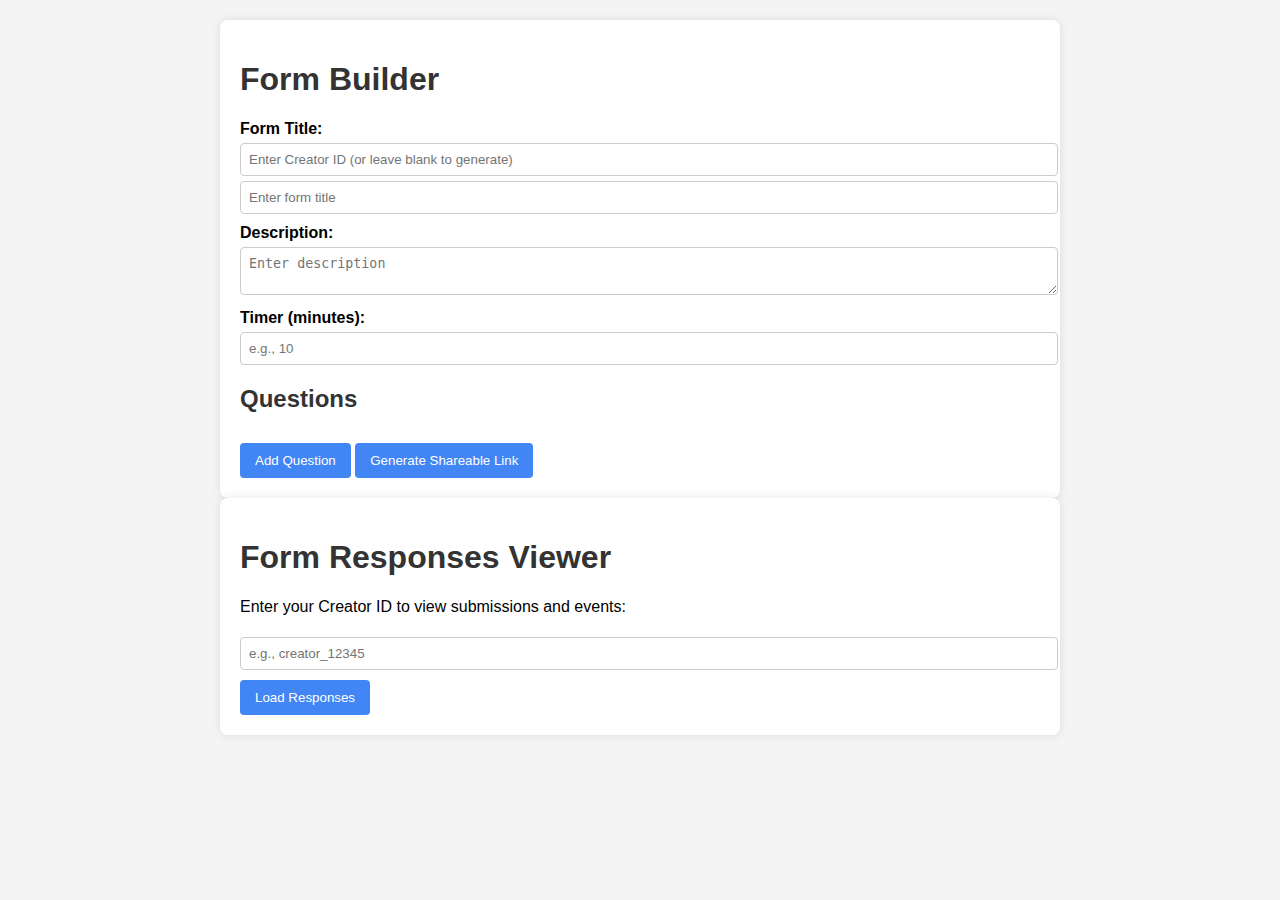
<file: index.html>
<!DOCTYPE html>
<html lang="en">
<head>
    <meta charset="UTF-8">
    <meta name="viewport" content="width=device-width, initial-scale=1.0">
    <title>Form Builder</title>
    <link rel="stylesheet" href="style.css">
</head>
<body>
    <div class="container">
        <h1>Form Builder</h1>
        <div class="form-section">
            <label for="title">Form Title:</label>
            <input type="text" id="title" placeholder="Enter form title">
            
            <label for="description">Description:</label>
            <textarea id="description" placeholder="Enter description"></textarea>
            
            <label for="timer">Timer (minutes):</label>
            <input type="number" id="timer" min="1" placeholder="e.g., 10">
            
            <h2>Questions</h2>
            <div id="questions"></div>
            <button id="add-question">Add Question</button>
            
            <button id="generate-link">Generate Shareable Link</button>
            <div id="link-output"></div>
        </div>
    </div>
    <script src="builder.js"></script>
</body>
</html>

<!DOCTYPE html>
<html lang="en">
<head>
    <meta charset="UTF-8">
    <meta name="viewport" content="width=device-width, initial-scale=1.0">
    <title>Creator Response Viewer</title>
    <link rel="stylesheet" href="style.css">
</head>
<body>
    <div class="container">
        <h1>Form Responses Viewer</h1>
        <p>Enter your Creator ID to view submissions and events:</p>
        <input type="text" id="creator-id-input" placeholder="e.g., creator_12345">
        <button id="load-responses">Load Responses</button>
        <div id="responses-display"></div>
    </div>

    <script>
        document.getElementById('load-responses').addEventListener('click', () => {
            const creatorId = document.getElementById('creator-id-input').value;
            if (!creatorId) {
                alert('Please enter a Creator ID.');
                return;
            }
            const storageKey = `formData_${creatorId}`;
            const storedData = JSON.parse(localStorage.getItem(storageKey) || '[]');
            const display = document.getElementById('responses-display');

            if (storedData.length === 0) {
                display.innerHTML = '<p>No responses yet.</p>';
                return;
            }

            // Create a map of sessionId to name from submissions
            const nameMap = {};
            storedData.forEach(item => {
                if (item.endpoint.includes('submit') && item.data.responderName) {
                    nameMap[item.data.sessionId] = item.data.responderName;
                }
            });

            let html = '<h3>Submissions and Events</h3><table border="1" style="width:100%; border-collapse:collapse;"><tr><th>Type</th><th>Name</th><th>Session ID</th><th>Details</th><th>Timestamp</th></tr>';
            storedData.forEach(item => {
                const type = item.endpoint.includes('submit') ? 'Submission' : 'Event';
                const style = type === 'Submission' ? 'color:green;' : 'color:red;';
                const name = nameMap[item.data.sessionId] || 'N/A';
                let details = '';
                if (type === 'Submission') {
                    details = `Score: ${item.data.score}/${item.data.totalQuestions}, Responses: ${JSON.stringify(item.data.responses)}`;
                } else {
                    details = `Event: ${item.data.event}`;
                }
                html += `<tr style="${style}"><td>${type}</td><td>${name}</td><td>${item.data.sessionId}</td><td>${details}</td><td>${item.timestamp}</td></tr>`;
            });
            html += '</table>';
            display.innerHTML = html;
        });
    </script>
</body>
</html>
</file>
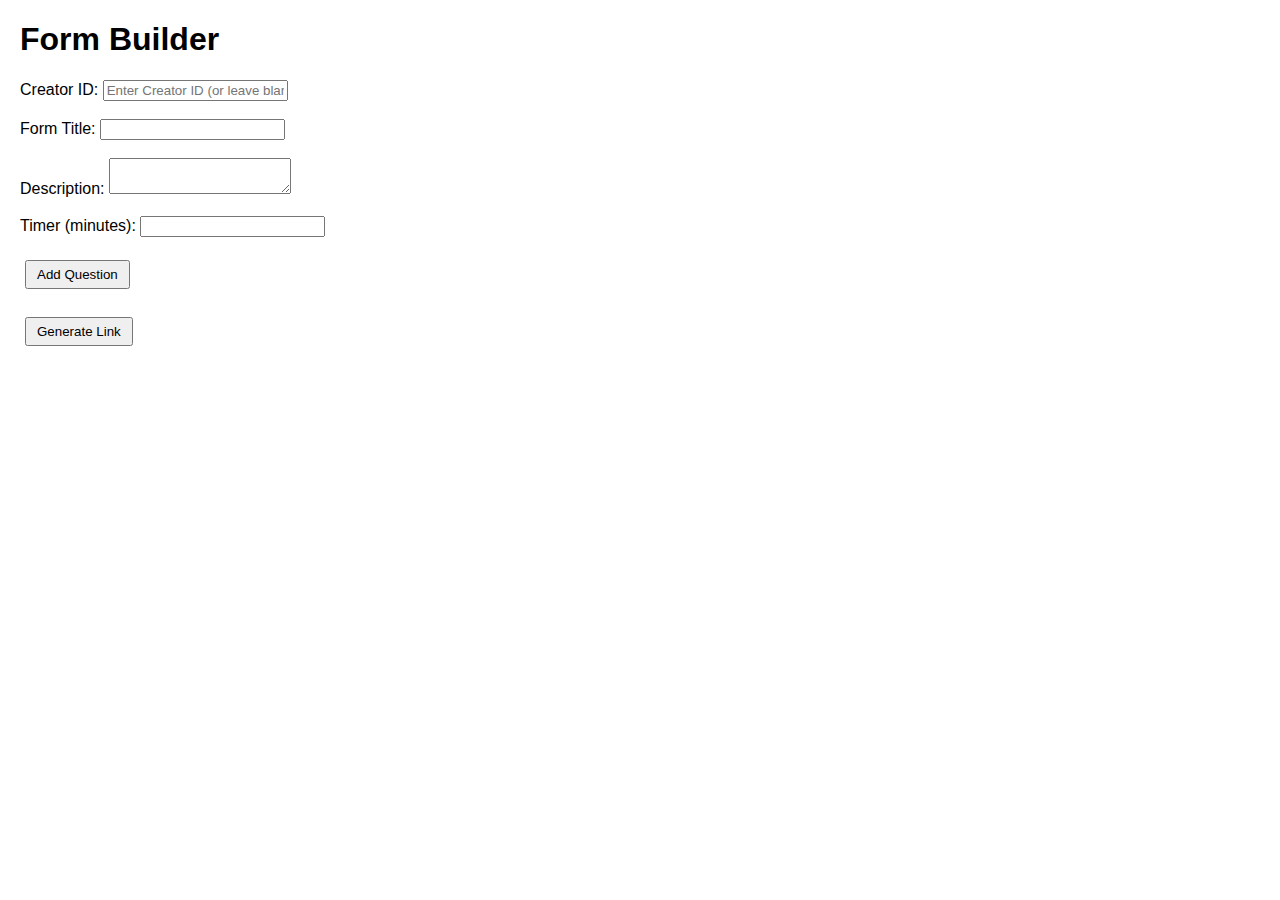
<file: builder.html>
<!DOCTYPE html>
<html lang="en">
<head>
    <meta charset="UTF-8">
    <meta name="viewport" content="width=device-width, initial-scale=1.0">
    <title>Form Builder</title>
    <style>
        body { font-family: Arial, sans-serif; margin: 20px; }
        .question { margin-bottom: 20px; border: 1px solid #ccc; padding: 10px; }
        .options { margin-top: 10px; }
        .option { display: block; margin-bottom: 5px; }
        button { margin: 5px; padding: 5px 10px; }
        #link-output { margin-top: 20px; }
    </style>
</head>
<body>
    <h1>Form Builder</h1>
    <form id="builder-form">
        <label for="creator-id">Creator ID:</label>
        <input type="text" id="creator-id" placeholder="Enter Creator ID (or leave blank to generate)">
        <br><br>
        <label for="title">Form Title:</label>
        <input type="text" id="title" required>
        <br><br>
        <label for="description">Description:</label>
        <textarea id="description"></textarea>
        <br><br>
        <label for="timer">Timer (minutes):</label>
        <input type="number" id="timer" min="0">
        <br><br>
        <div id="questions"></div>
        <button type="button" id="add-question">Add Question</button>
        <br><br>
        <button type="button" id="generate-link">Generate Link</button>
        <div id="link-output"></div>
    </form>

    <script>
        document.addEventListener('DOMContentLoaded', () => {
            const questionsContainer = document.getElementById('questions');
            const addQuestionBtn = document.getElementById('add-question');
            const generateLinkBtn = document.getElementById('generate-link');
            const linkOutput = document.getElementById('link-output');
            let questionCount = 0;

            addQuestionBtn.addEventListener('click', () => {
                questionCount++;
                const questionDiv = document.createElement('div');
                questionDiv.className = 'question';
                questionDiv.dataset.id = questionCount; // Unique ID for the question
                questionDiv.innerHTML = `
                    <label>Question ${questionCount}:</label>
                    <input type="text" placeholder="Enter question text" class="question-text" required>
                    <select class="question-type">
                        <option value="short">Short Answer</option>
                        <option value="multiple">Multiple Choice</option>
                    </select>
                    <div class="options" style="display: none;">
                        <input type="text" placeholder="Option 1" class="option">
                        <input type="text" placeholder="Option 2" class="option">
                        <button type="button" class="add-option">Add Option</button>
                        <div class="correct-answer" style="margin-top: 10px;">
                            <label>Select Correct Answer:</label>
                            <div class="correct-radios"></div>
                        </div>
                    </div>
                    <button type="button" class="remove-btn">Remove Question</button>
                `;
                questionsContainer.appendChild(questionDiv);

                const typeSelect = questionDiv.querySelector('.question-type');
                const optionsDiv = questionDiv.querySelector('.options');
                const addOptionBtn = questionDiv.querySelector('.add-option');
                const correctRadiosDiv = questionDiv.querySelector('.correct-radios');
                const removeBtn = questionDiv.querySelector('.remove-btn');

                typeSelect.addEventListener('change', () => {
                    optionsDiv.style.display = typeSelect.value === 'multiple' ? 'block' : 'none';
                    updateCorrectRadios();
                });

                addOptionBtn.addEventListener('click', () => {
                    const optionInput = document.createElement('input');
                    optionInput.type = 'text';
                    optionInput.placeholder = `Option ${optionsDiv.querySelectorAll('.option').length + 1}`;
                    optionInput.className = 'option';
                    optionsDiv.insertBefore(optionInput, addOptionBtn);
                    updateCorrectRadios();
                });

                const updateCorrectRadios = () => {
                    correctRadiosDiv.innerHTML = '';
                    const options = questionDiv.querySelectorAll('.option');
                    options.forEach((opt, idx) => {
                        const radio = document.createElement('input');
                        radio.type = 'radio';
                        radio.name = `correct-${questionDiv.dataset.id}`; // Use data-id for unique name
                        radio.value = idx;
                        const label = document.createElement('label');
                        label.textContent = opt.value || `Option ${idx + 1}`;
                        correctRadiosDiv.appendChild(radio);
                        correctRadiosDiv.appendChild(label);
                        correctRadiosDiv.appendChild(document.createElement('br'));
                    });
                };

                removeBtn.addEventListener('click', () => {
                    questionsContainer.removeChild(questionDiv);
                    questionCount--;
                });
            });

            generateLinkBtn.addEventListener('click', () => {
                let creatorId = document.getElementById('creator-id').value;
                if (!creatorId) {
                    creatorId = 'creator_' + Date.now() + '_' + Math.random().toString(36).substr(2, 9); // Generate if blank
                    document.getElementById('creator-id').value = creatorId; // Update input
                }

                const title = document.getElementById('title').value;
                const description = document.getElementById('description').value;
                const timer = document.getElementById('timer').value;
                if (!title || questionCount === 0) {
                    alert('Please enter a title and add at least one question.');
                    return;
                }

                const questions = Array.from(document.querySelectorAll('.question')).map(q => {
                    const text = q.querySelector('.question-text').value;
                    const type = q.querySelector('.question-type').value;
                    const options = type === 'multiple' ? Array.from(q.querySelectorAll('.option')).map(o => o.value).filter(v => v) : [];
                    const correctRadio = q.querySelector(`input[name="correct-${q.dataset.id}"]:checked`);
                    const correctIndex = type === 'multiple' && correctRadio ? parseInt(correctRadio.value) : null;
                    return { text, type, options, correct: correctIndex };
                });

                const formData = { title, description, timer: parseInt(timer) || 0, questions };
                const encodedData = btoa(JSON.stringify(formData));
                const link = `${window.location.origin}/form.html?data=${encodedData}&creatorId=${creatorId}`;
                linkOutput.innerHTML = `<a href="${link}" target="_blank">${link}</a><br><button id="view-responses">View Responses</button>`;

                // Add event listener for view responses
                document.getElementById('view-responses').addEventListener('click', () => {
                    const storageKey = `formData_${creatorId}`;
                    const storedData = JSON.parse(localStorage.getItem(storageKey) || '[]');
                    const responsesDiv = document.createElement('div');
                    responsesDiv.id = 'responses-display';
                    responsesDiv.innerHTML = '<h3>Submissions and Events</h3>';

                    if (storedData.length === 0) {
                        responsesDiv.innerHTML += '<p>No responses yet.</p>';
                    } else {
                        let html = '<table border="1" style="width:100%; border-collapse:collapse;"><tr><th>Type</th><th>Session ID</th><th>Details</th><th>Timestamp</th></tr>';
                        storedData.forEach(item => {
                            const type = item.endpoint.includes('submit') ? 'Submission' : 'Event';
                            const style = type === 'Submission' ? 'color:green;' : 'color:red;';
                            let details = '';
                            if (type === 'Submission') {
                                details = `Score: ${item.data.score}/${item.data.totalQuestions}, Responses: ${JSON.stringify(item.data.responses)}`;
                            } else {
                                details = `Event: ${item.data.event}`;
                            }
                            html += `<tr style="${style}"><td>${type}</td><td>${item.data.sessionId}</td><td>${details}</td><td>${item.timestamp}</td></tr>`;
                        });
                        html += '</table>';
                        responsesDiv.innerHTML += html;
                    }

                    // Replace or append the display
                    const existing = document.getElementById('responses-display');
                    if (existing) existing.remove();
                    linkOutput.appendChild(responsesDiv);
                });
            });
        });
    </script>
</body>
</html>
</file>
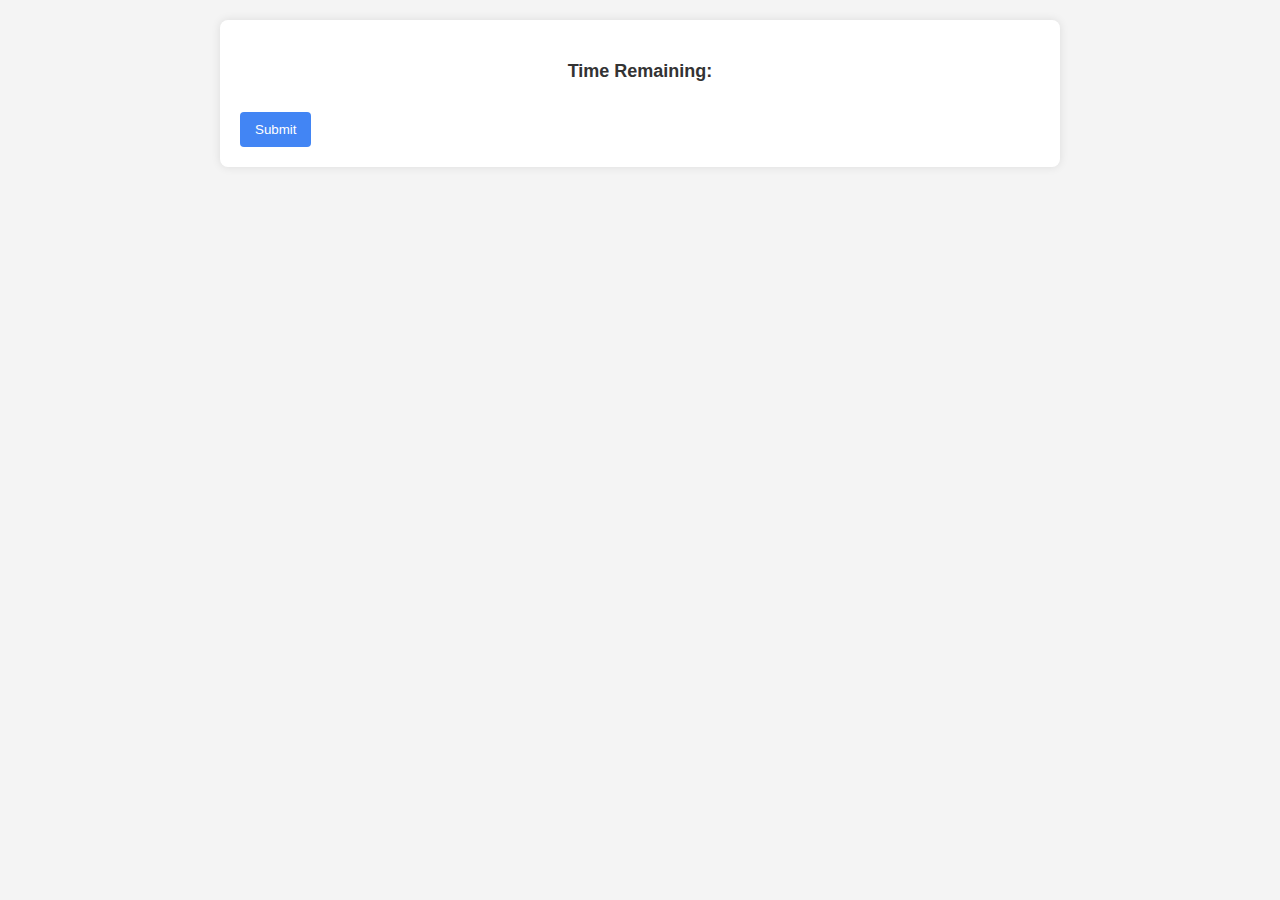
<file: form.html>
<!DOCTYPE html>
<html lang="en">
<head>
    <meta charset="UTF-8">
    <meta name="viewport" content="width=device-width, initial-scale=1.0">
    <title>Form Responder</title>
    <link rel="stylesheet" href="style.css">
</head>
<body>
    <div class="container">
        <h1 id="form-title"></h1>
        <p id="form-description"></p>
        <div id="timer-display">Time Remaining: <span id="timer"></span></div>
        <form id="response-form">
            <div id="questions"></div>
            <button type="submit">Submit</button>
        </form>
        <div id="warning" style="display: none; color: red;">Warning: Do not cheat. We will know.</div>
    </div>
    <script src="form.js"></script>
</body>
</html>
</file>
<file: style.css>
body {
    font-family: Arial, sans-serif;
    background-color: #f4f4f4;
    margin: 0;
    padding: 20px;
}

.container {
    max-width: 800px;
    margin: 0 auto;
    background: white;
    padding: 20px;
    border-radius: 8px;
    box-shadow: 0 0 10px rgba(0,0,0,0.1);
}

h1, h2 {
    color: #333;
}

label {
    display: block;
    margin-top: 10px;
    font-weight: bold;
}

input, textarea, select {
    width: 100%;
    padding: 8px;
    margin-top: 5px;
    border: 1px solid #ccc;
    border-radius: 4px;
}

button {
    background-color: #4285f4;
    color: white;
    border: none;
    padding: 10px 15px;
    margin-top: 10px;
    border-radius: 4px;
    cursor: pointer;
}

button:hover {
    background-color: #3367d6;
}

.question {
    margin-bottom: 20px;
    padding: 10px;
    border: 1px solid #ddd;
    border-radius: 4px;
}

.remove-btn {
    background-color: #db4437;
    margin-left: 10px;
}

.remove-btn:hover {
    background-color: #c23321;
}

#timer-display {
    font-size: 18px;
    font-weight: bold;
    color: #333;
    text-align: center;
    margin-bottom: 20px;
}

#warning {
    text-align: center;
    font-size: 16px;
    margin-top: 20px;
}
</file>
